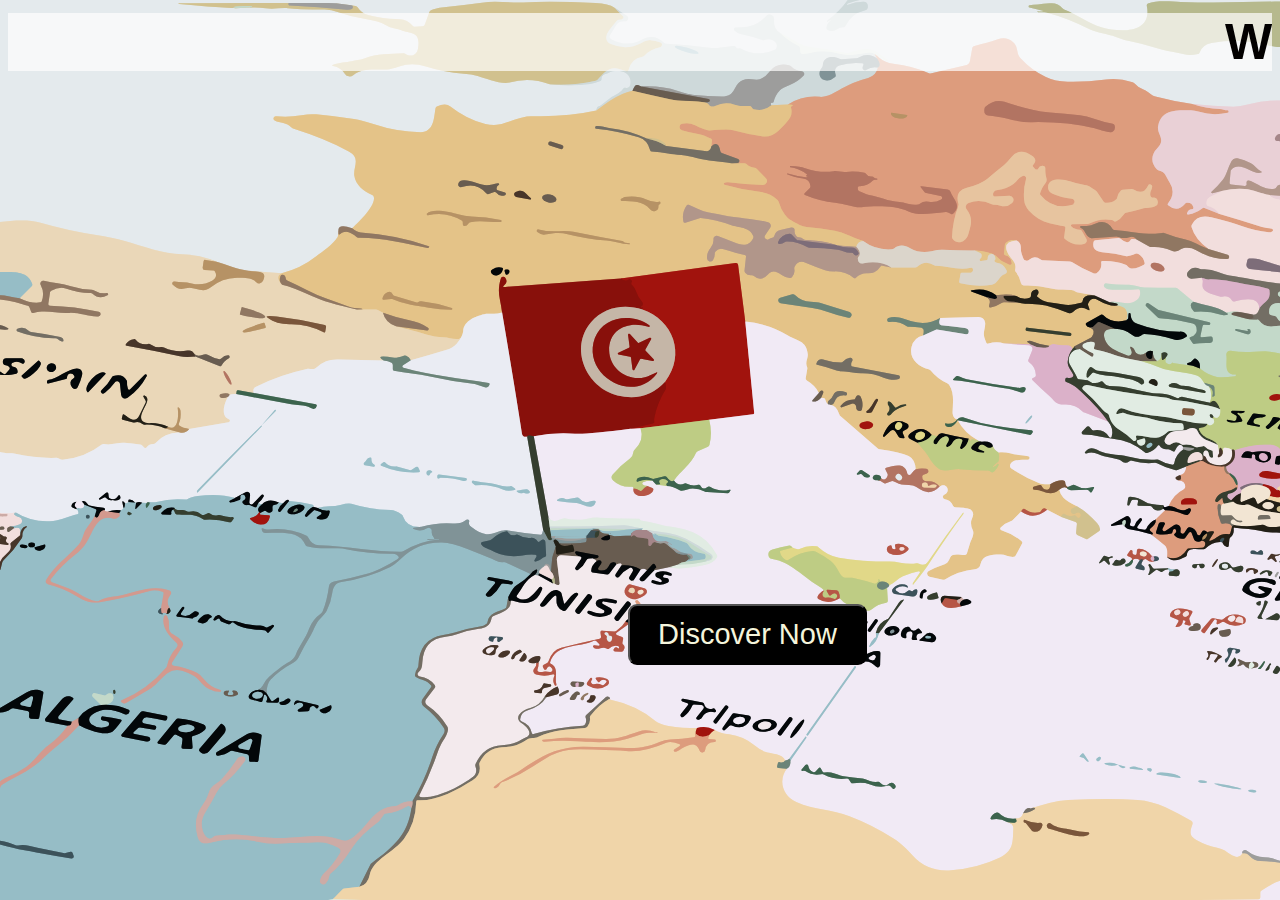
<file: index.html>
<html>
<head>
    <link rel="stylesheet" type="text/css" href="style.css">
</head>
<body class="firstPage">

    <h1 id="h1id"><marquee>Welcome To Tunisia</marquee></h1>
    <div id="btnContainer"></div>
    
    <script src="script.js"></script>
</body>
</html>
</file>
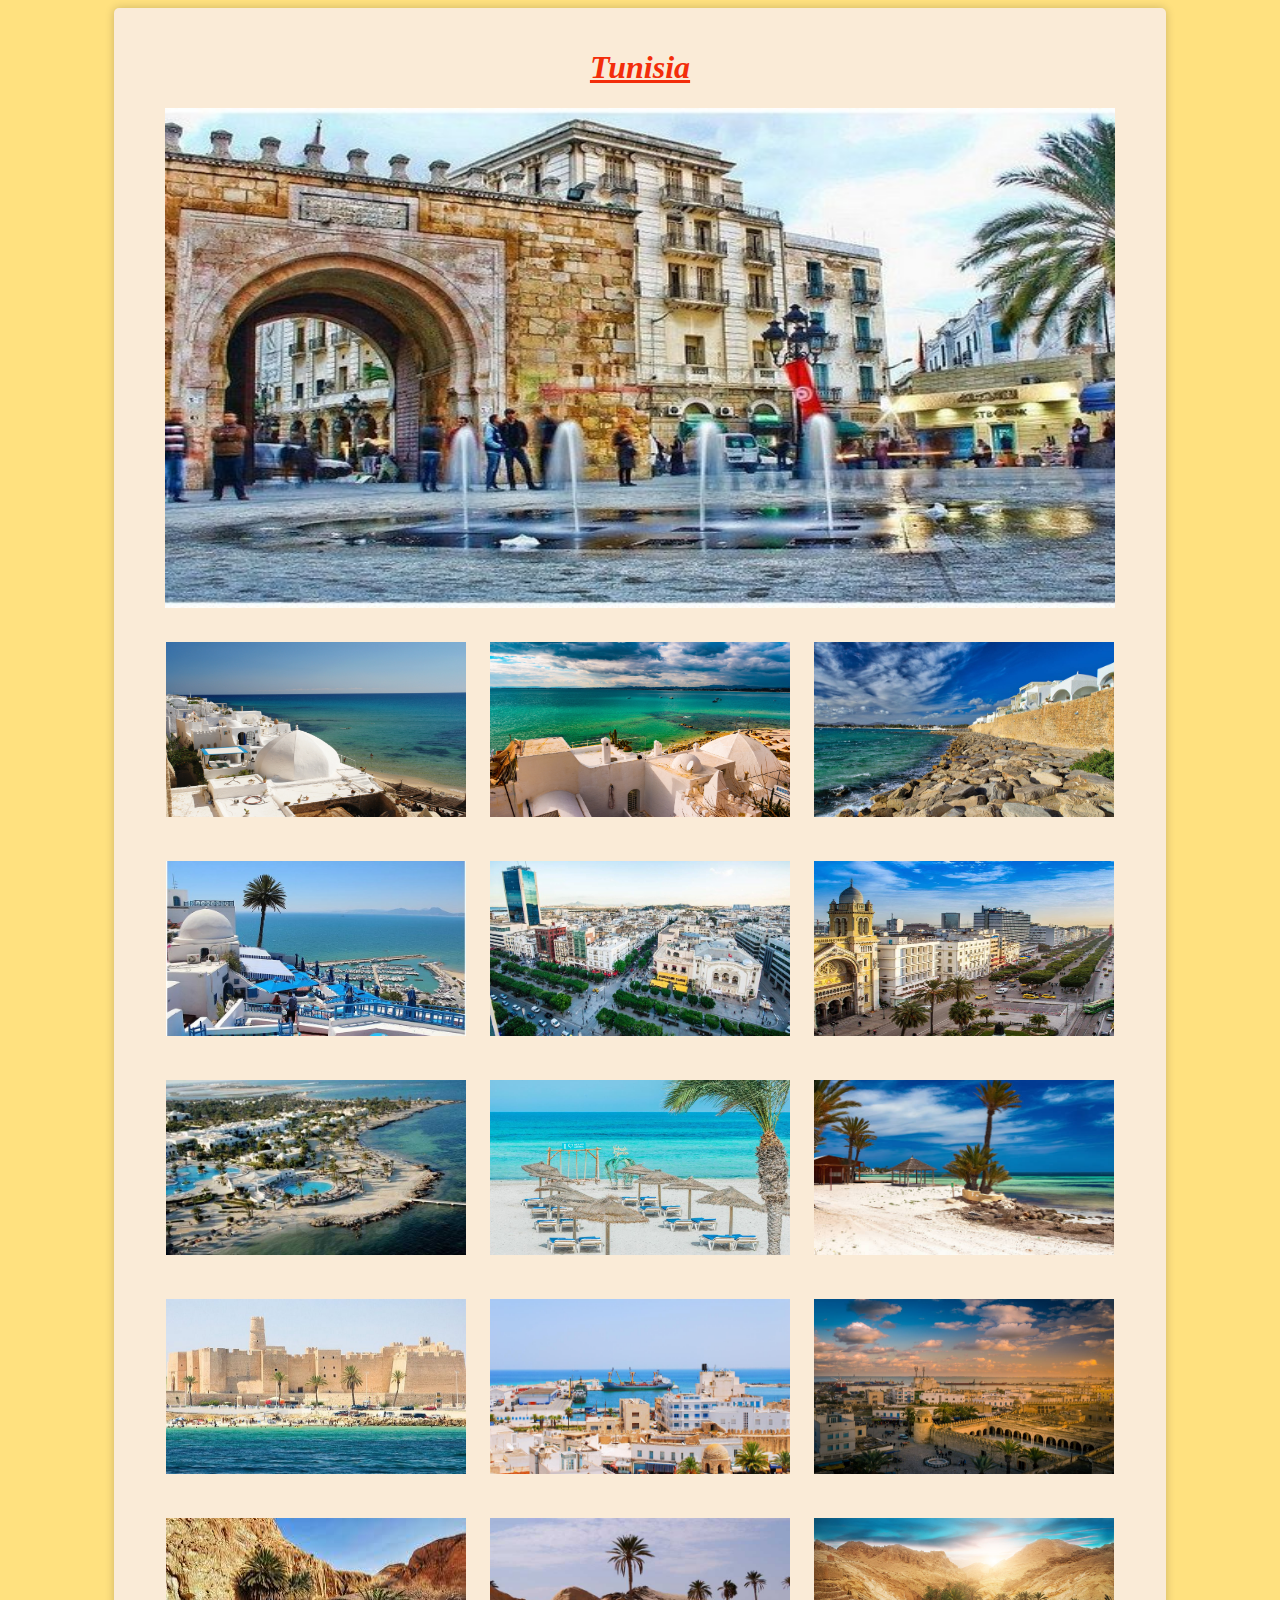
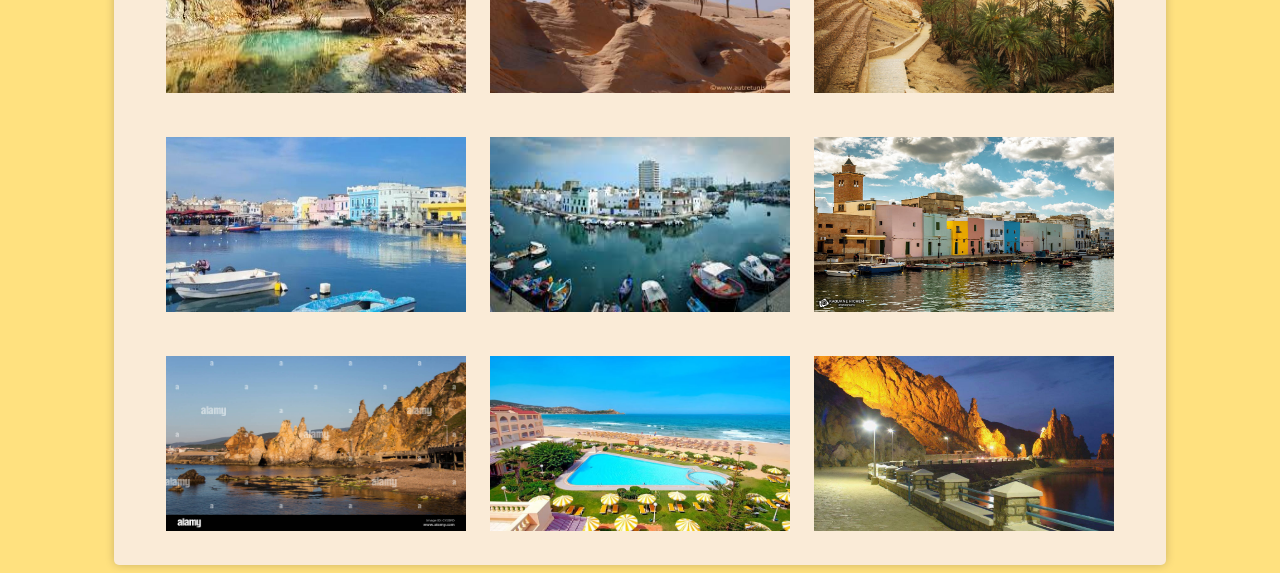
<file: index3.html>
<!DOCTYPE html>
<html lang="en">

<head>
    <meta charset="UTF-8">
    <meta name="viewport" content="width=device-width, initial-scale=1.0">
    <title>Document</title>
    <link rel="stylesheet" href="style3.css">
</head>

<body>

    <div class="gallery">
        <h1 align="center"><i>Tunisia</i></h1>
        <div class="image">
            <!-- nabeul -->
            <img class="mainImg" src="images/mainimage.jpg" alt="Main Image">
           <strong><i><p class="mainText"></p></i> </strong>
        </div>
        <div class="imgs">
            <img class="img" src="images/image1.jpg" alt="img 1" onclick="changeImage(this)">
            <img class="img" src="images/image2.jpg" alt="img 2" onclick="changeImage(this)">
            <img class="img" src="images/image3.jpg" alt="img 3" onclick="changeImage(this)">

        </div>
        <!-- tunis -->
        <div class="image">


        </div>

        <div class="imgs">
            <img class="img" src="images/image4.jpg" alt="img 1" onclick="changeImage(this)">
            <img class="img" src="images/image5.jpg" alt="img 2" onclick="changeImage(this)">
            <img class="img" src="images/image6.jpg" alt="img 3" onclick="changeImage(this)">

        </div>
        <!-- djerba -->
        <div class="image">


        </div>

        <div class="imgs">
            <img class="img" src="images/image7.jpg" alt="img 1" onclick="changeImage(this)">
            <img class="img" src="images/image8.jpg" alt="img 2" onclick="changeImage(this)">
            <img class="img" src="images/image9.jpg" alt="img 3" onclick="changeImage(this)">

        </div>
        <!-- sousse -->
        <div class="image">


        </div>

        <div class="imgs">
            <img class="img" src="images/image10.jpg" alt="img 1" onclick="changeImage(this)">
            <img class="img" src="images/image11.jpg" alt="img 2" onclick="changeImage(this)">
            <img class="img" src="images/image12.jpg" alt="img 3" onclick="changeImage(this)">

        </div>
        <!-- tozeur -->
        <div class="image">


        </div>

        <div class="imgs">
            <img class="img" src="images/image13.jpeg" alt="img 1" onclick="changeImage(this)">
            <img class="img" src="images/image14.jpg" alt="img 2" onclick="changeImage(this)">
            <img class="img" src="images/image15.jpeg" alt="img 3" onclick="changeImage(this)">

        </div>
        <!-- bizerte -->
        <div class="image">


        </div>

        <div class="imgs">
            <img class="img" src="images/image16.jpg" alt="img 1" onclick="changeImage(this)">
            <img class="img" src="images/image17.jpeg" alt="img 2" onclick="changeImage(this)">
            <img class="img" src="images/image18.jpg" alt="img 3" onclick="changeImage(this)">

        </div>
        <!-- tabarka -->
        <div class="image">


        </div>

        <div class="imgs">
            <img class="img" src="images/image19.jpg" alt="img 1" onclick="changeImage(this)">
            <img class="img" src="images/image20.jpg" alt="img 2" onclick="changeImage(this)">
            <img class="img" src="images/image21.jpg" alt="img 3" onclick="changeImage(this)">

        </div>

    </div>

    <script src="https://code.jquery.com/jquery-3.7.1.js"
        integrity="sha256-eKhayi8LEQwp4NKxN+CfCh+3qOVUtJn3QNZ0TciWLP4=" crossorigin="anonymous"></script>
    <script src="main3.js"></script>
</body>

</html>
</file>
<file: style.css>
.firstPage {
    background-image: url("images/background.svg");
    background-position: center;
    background-repeat: no-repeat;
    background-size: cover;
}

#h1id {
    background-color: rgba(255, 254, 254,0.7);
    color: rgb(2, 0, 0);
    text-align: center;
    font-size: 50px;
    margin-top: 1%;
    font-family: 'Segoe UI', Tahoma, Geneva, Verdana, sans-serif;
   
}

.DiscoverBtn {

    background-color: black;
    font-size: 29px;
    border-radius: 9px;   
    text-align: center;
    position: absolute;
    color: beige;
    padding:12px 28px;
    margin-left: 620px;
    margin-top: 500px;
}
</file>
<file: style3.css>
.gallery {
  width: 80%;
  margin: 0 auto;
  padding: 20px;
  background-color: antiquewhite;
  border-radius: 5px;
  box-shadow: 0px 0px 10px rgba(0, 0, 0, 0.2);
}
body{
    background-color:  rgba(255, 196, 0,0.5);
}


.image {
  text-align: center;
}

.mainImg {
  width: 950px;
  height: 500px;
}

.imgs {
  text-align: center;
  margin-top: 20px;
}

.img {
  width: 300px;
  height: 175px;
  margin: 10px;
  cursor: pointer;
}

h1 {
  color: rgb(243, 45, 10);
  text-decoration: underline;
}
</file>
